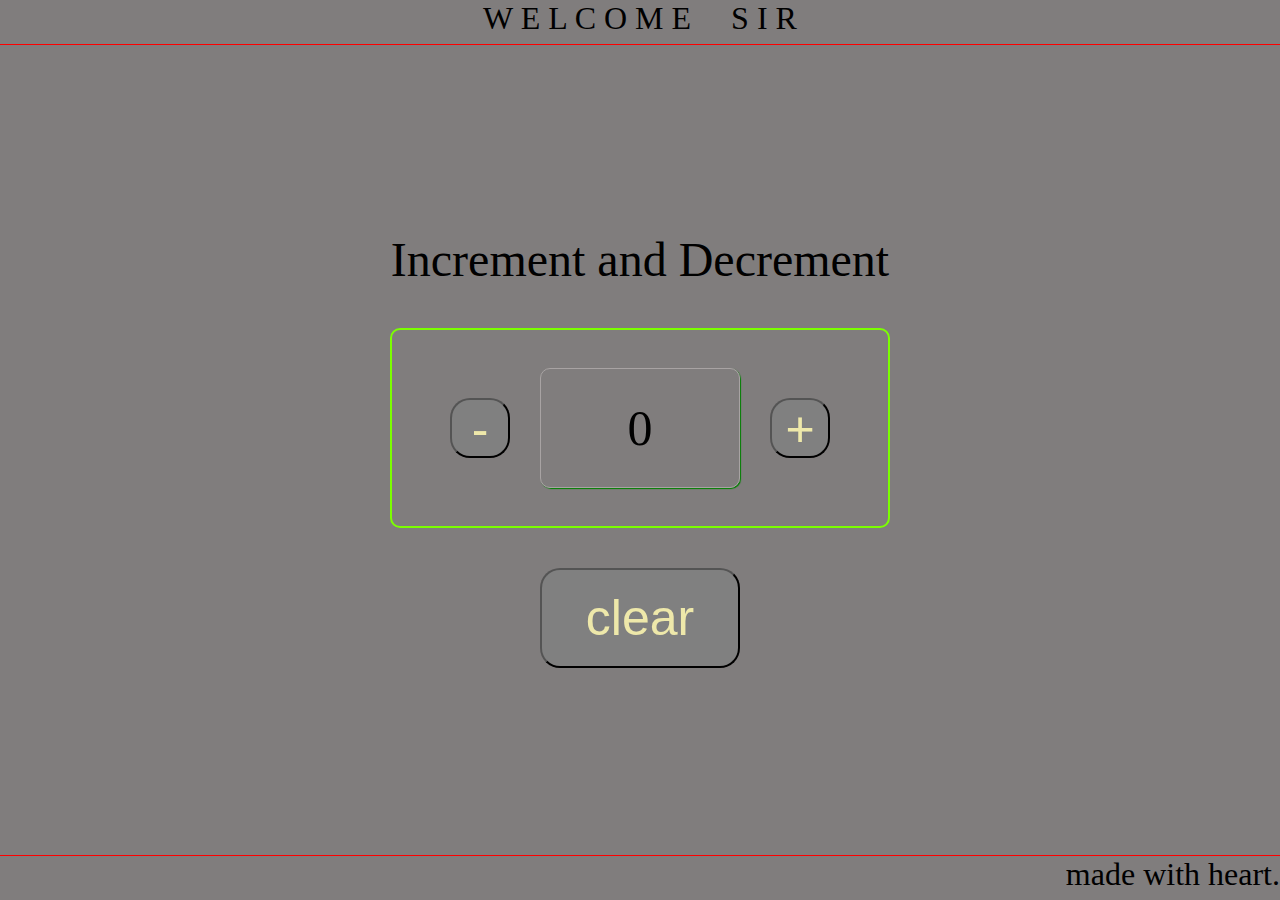
<file: 01. Increment and Decrement/index.html>
<!DOCTYPE html>
<html lang="en">
<head>
    <meta charset="UTF-8">
    <meta name="viewport" content="width=device-width, initial-scale=1.0">
    <link rel="stylesheet" href="./style.css">
    <title>Document</title>
</head>
<body>
    <div class="container">
        <div class="header">W E L C O M E &nbsp; &nbsp; S I R</div>

        <div class="menu">
            <div class="heading2">Increment and Decrement</div>
            <div class="function">
                <div class="btn1"><button class="button1">-</button></div>

                <div class="dis1"><p class="display">0</p></div>

                <div class="btn2"><button class="button2">+</button></div>
            </div>
            <div class="clearDIV"><button class="clearBTN" >clear</button></div>
        </div>

        
        <div class="footer"><span>made with heart.</span></div>
    </div>

    <script src="./index.js"></script>
</body>
</html>
</file>
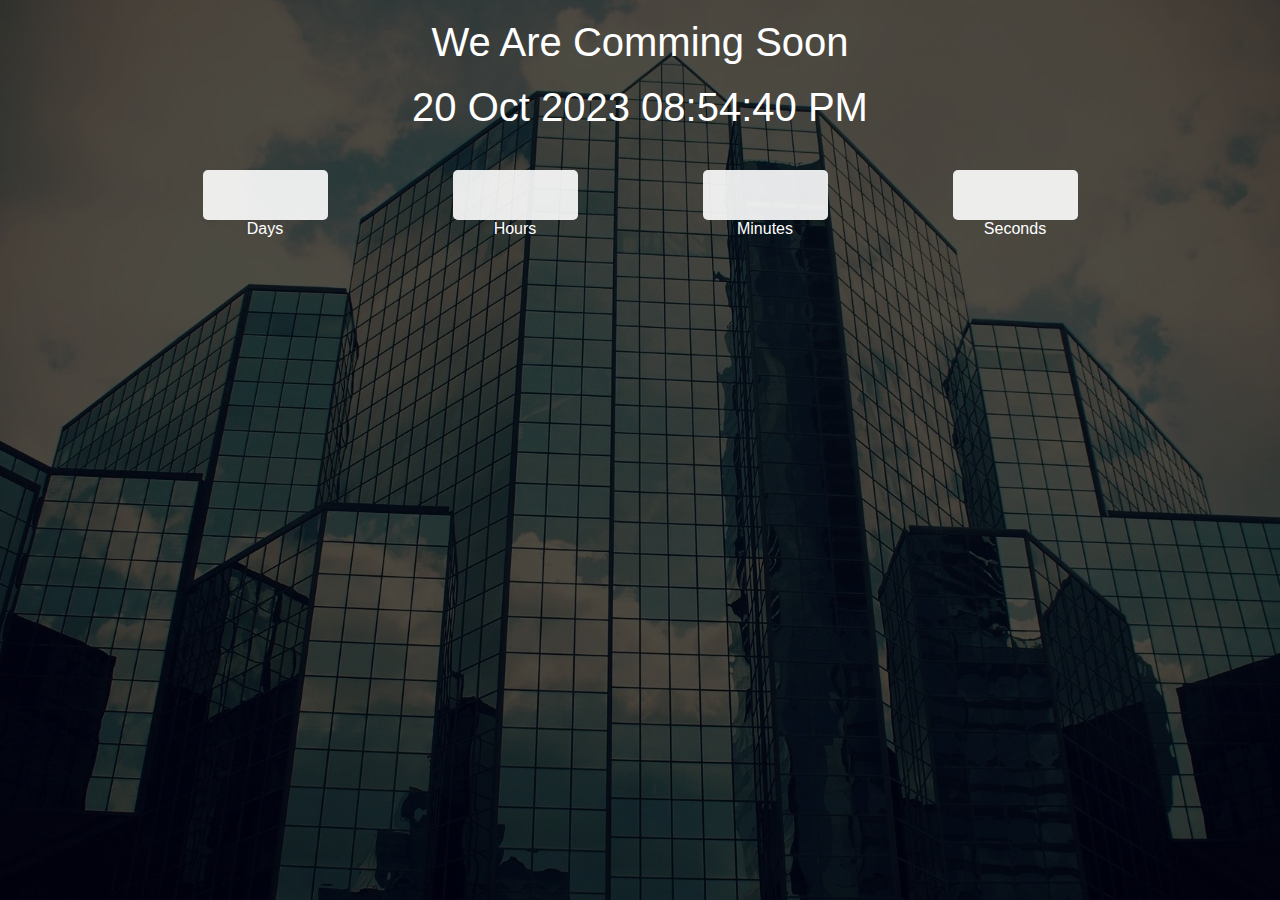
<file: 02. count down/index.html>
<!DOCTYPE html>
<html lang="en">
<head>
    <meta charset="UTF-8">
    <meta name="viewport" content="width=device-width, initial-scale=1.0">
    <title>Document</title>
    <link rel="stylesheet" href="style.css">
</head>
<body>
    <div class="main">
        <div class="overlay">
            <div class="title">We Are Comming Soon</div>
            <div class="title" id="end-date">20 March 2022 10:00 PM</div>

            <div class="col">
                <div>
                    <input type="text" readonly><br>
                    <label for="">Days</label>
                </div>
                <div>
                    <input type="text" readonly><br>
                    <label for="">Hours</label>
                </div>
                <div>
                    <input type="text" readonly><br>
                    <label for="">Minutes</label>
                </div>
                <div>
                    <input type="text" readonly><br>
                    <label for="">Seconds</label>
                </div>
            </div>
        </div>
    </div>
    

    <script src="./index.js"></script>
</body>
</html>
</file>
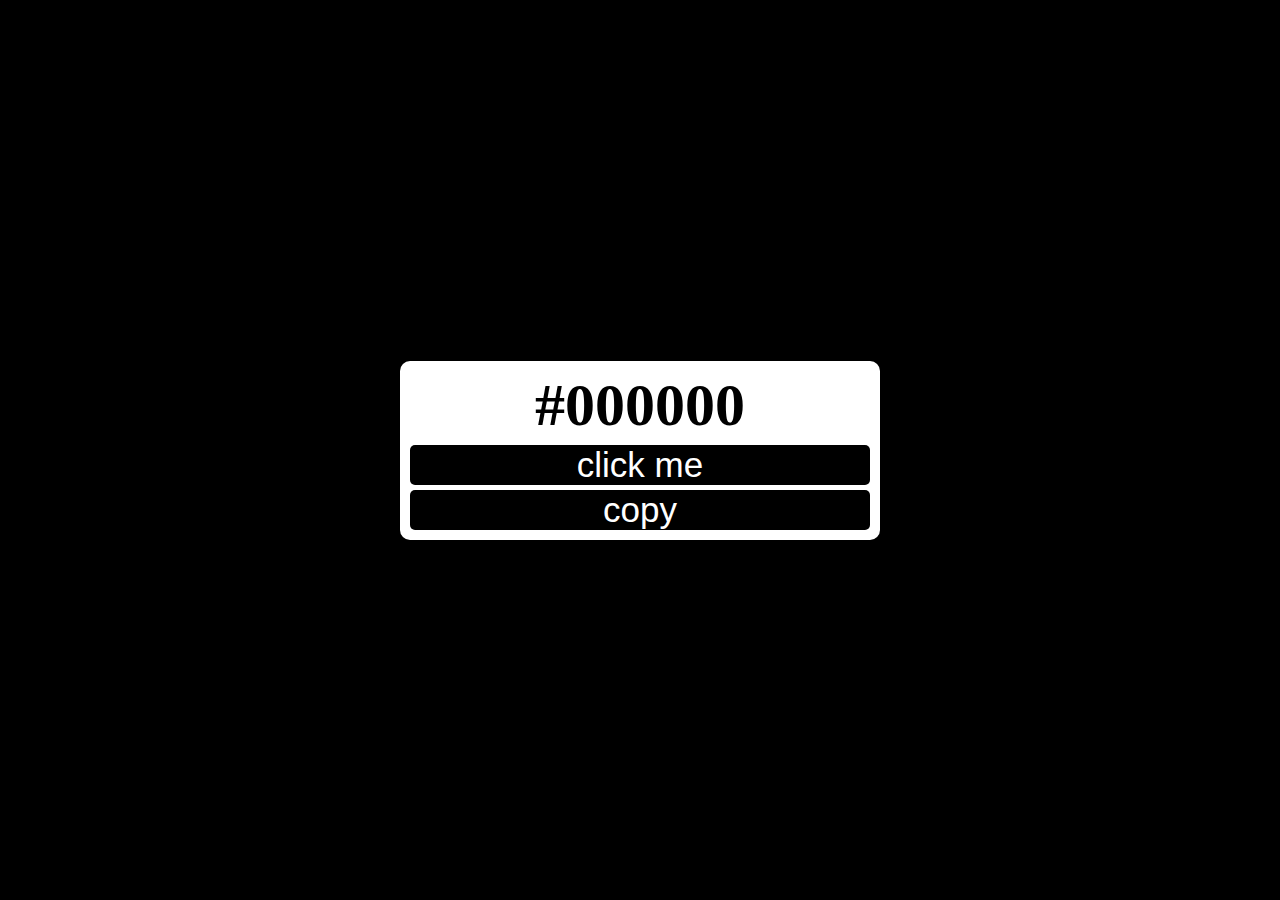
<file: 03. Random Color Generator/index.html>
<!DOCTYPE html>
<html lang="en">
<head>
    <meta charset="UTF-8">
    <meta name="viewport" content="width=device-width, initial-scale=1.0">
    <title>Document</title>
    <link rel="stylesheet" href="style.css">
</head>
<body>
    <div class="main">
        <div class="container">
            <h2 id="clrr">#000000</h2>
            <button id="btn">click me</button>
            <button id="cpyy">copy</button>
        </div>
    </div>


    <script src="./index.js"></script>
</body>
</html>
</file>
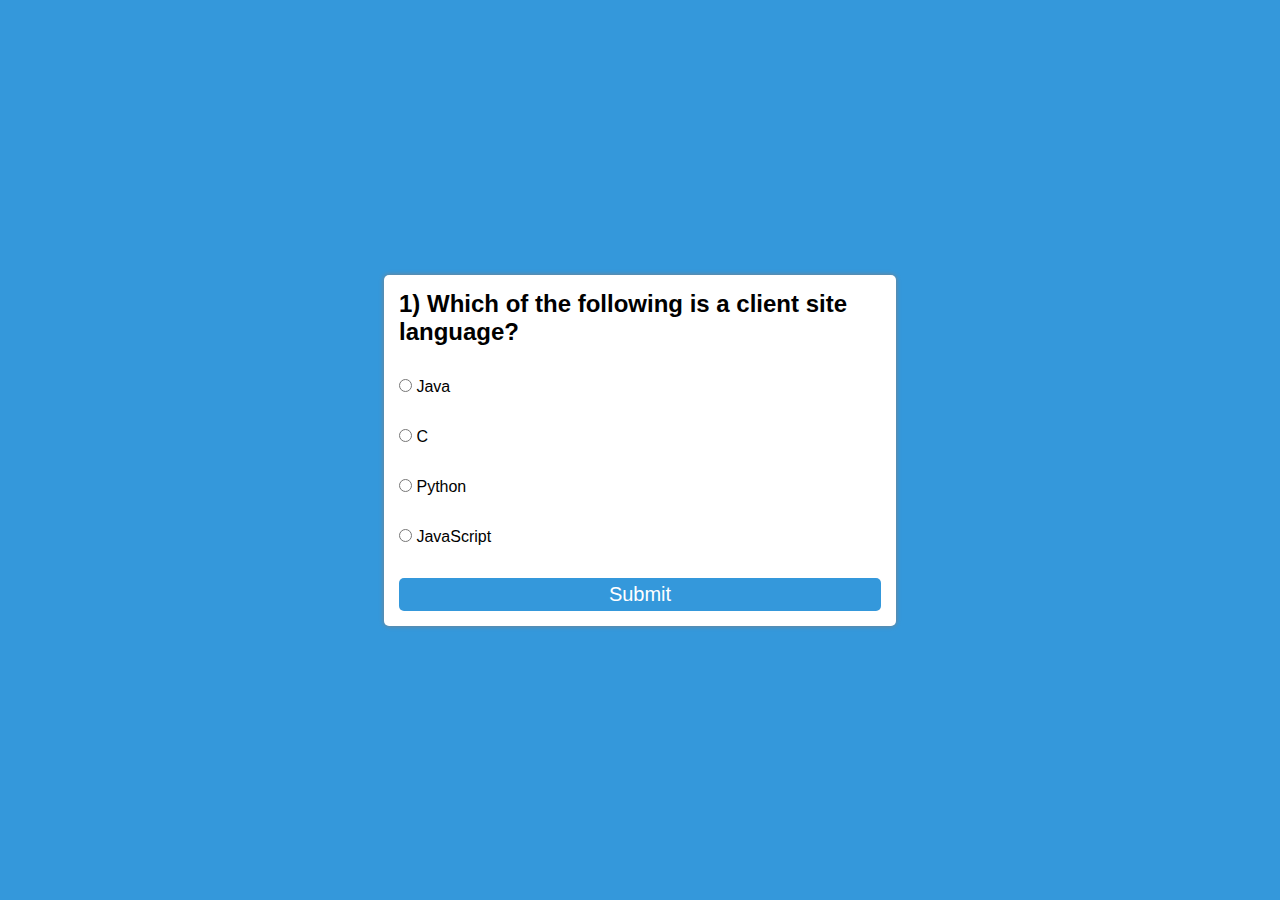
<file: 04. Quiz App/index.html>
<!DOCTYPE html>
<html lang="en">
<head>
    <meta charset="UTF-8">
    <meta name="viewport" content="width=device-width, initial-scale=1.0">
    <title>Document</title>
    <link rel="stylesheet" href="style.css">
</head>
<body>
    <div class="main">
        <div id="box">
            <h2 id="quesBox" ><!-- 1) This is the dummy question. --></h2>
            
            <div class="row">
                <input class="options" id="option1" type="radio" value="a" name="option"> 
                <label for="option1">Option 1</label>
            </div>
            
            <div class="row">
                <input class="options" id="option2" type="radio" value="b" name="option"> 
                <label for="option2">Option 2</label>
            </div>
            
            <div class="row">
                <input class="options" id="option3" type="radio" value="c" name="option"> 
                <label for="option3">Option 3</label>
            </div>
            
            <div class="row">
                <input class="options" id="option4" type="radio" value="d" name="option"> 
                <label for="option4">Option 4</label>
            </div>
            <button class="btn" onclick="submitQuiz();">Submit</button>
        </div>
    </div>


    <script src="./index.js"></script>
</body>
</html>
</file>
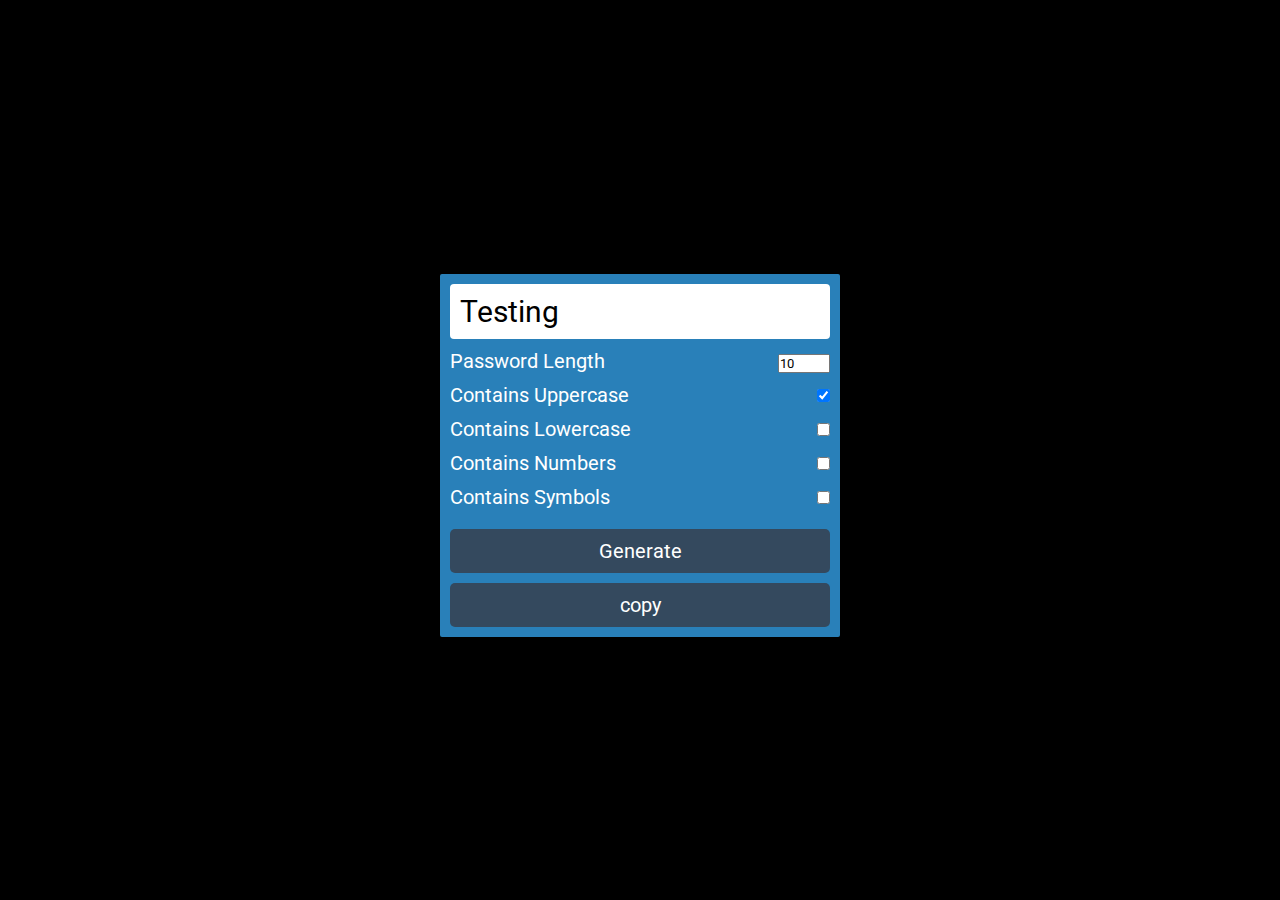
<file: 05. Password Generator -1/index.html>
<!DOCTYPE html>
<html lang="en">

<head>
    <meta charset="UTF-8">
    <meta http-equiv="X-UA-Compatible" content="IE=edge">
    <meta name="viewport" content="width=device-width, initial-scale=1.0">
    <title>Document</title>
    <link rel="stylesheet" href="style.css">
</head>

<body>
    <div class="main">
        <div class="box">
            <span id="pass-box">Testing</span>
            <div class="row">
                <div class="left">
                    Password Length
                </div>
                <div class="right">
                    <input type="number" name="" id="total-char" max="30" min="2" value="10" />
                </div>
            </div>
            <div class="row">
                <label for="upper-case">
                    <div class="left">
                       Contains Uppercase
                    </div>
                </label>
                <div class="right">
                    <input type="checkbox" name="" id="upper-case" checked/>
                </div>
            </div>
            <div class="row">
                <label for="lower-case">
                    <div class="left">
                      Contains Lowercase
                    </div>
                </label>
                <div class="right">
                    <input type="checkbox" name="" id="lower-case" />
                </div>
            </div>
            <div class="row">
                <label for="numbers">
                    <div class="left">
                    Contains Numbers
                    </div>
                </label>
                <div class="right">
                    <input type="checkbox" name="" id="numbers" />
                </div>
            </div>
            <div class="row">
                <label for="symbols">
                    <div class="left">
                    Contains Symbols
                    </div>
                </label>
                <div class="right">
                    <input type="checkbox" name="" id="symbols" />
                </div>
            </div>
            <div class="row rowbtn">
                <button id="btn">Generate</button>
                <button id="btn2">copy</button>
            </div>
        </div>
    </div>
    <script src="./index.js"></script>
</body>

</html>
</file>
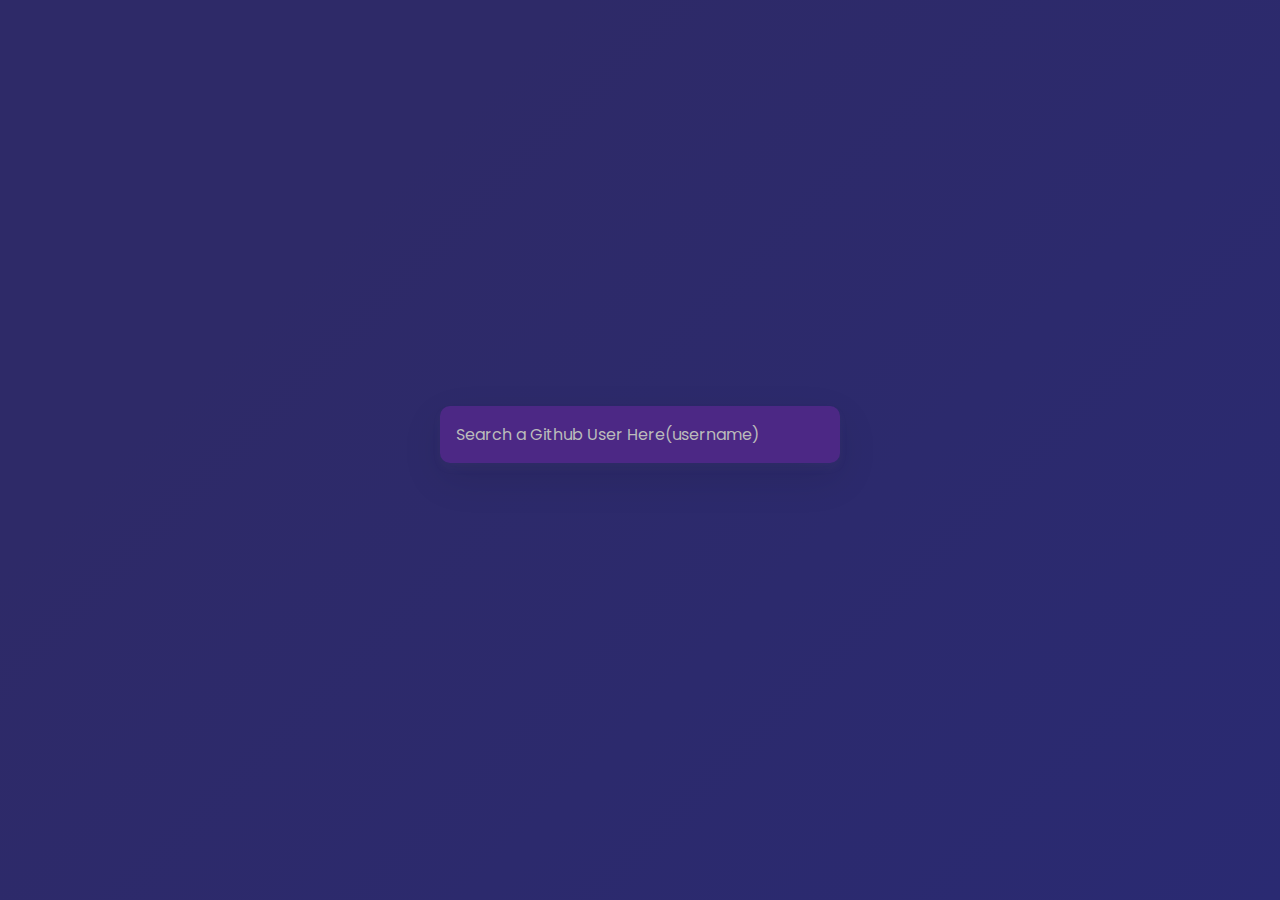
<file: 08. Github Profile App/index.html>
<!DOCTYPE html>
<html lang="en">

<head>
    <meta charset="UTF-8" />
    <meta name="viewport" content="width=device-width, initial-scale=1.0" />
    <title>Github Profiles</title>
    <link rel="stylesheet" href="./style.css" />
    <script src="./index.js" defer></script>
</head>

<body>
    <form id="form" onsubmit="return formSubmit()">
        <input type="text" id="search" autofocus placeholder="Search a Github User Here(username)" />
    </form>
    <main id="main">
        <!-- <div class="card">
            <div>
                <img class="avatar" src="https://picsum.photos/200" alt="Florin Pop">
            </div>
            <div class="user-info">
                <h2>Name</h2>
                <p>Bio</p>

                <ul class="info">
                    <li>###<strong>Followers</strong></li>
                    <li>##<strong>Following</strong></li>
                    <li>###<strong>Repos</strong></li>
                </ul>

                <div id="repos">
                    <a class="repo" href="#" target="_blank">Repo 1</a>
                    <a class="repo" href="#" target="_blank">Repo 2</a>
                    <a class="repo" href="#" target="_blank">Repo 3</a>
                </div>
            </div>
        </div> -->
    </main>
</body>

</html>
</file>
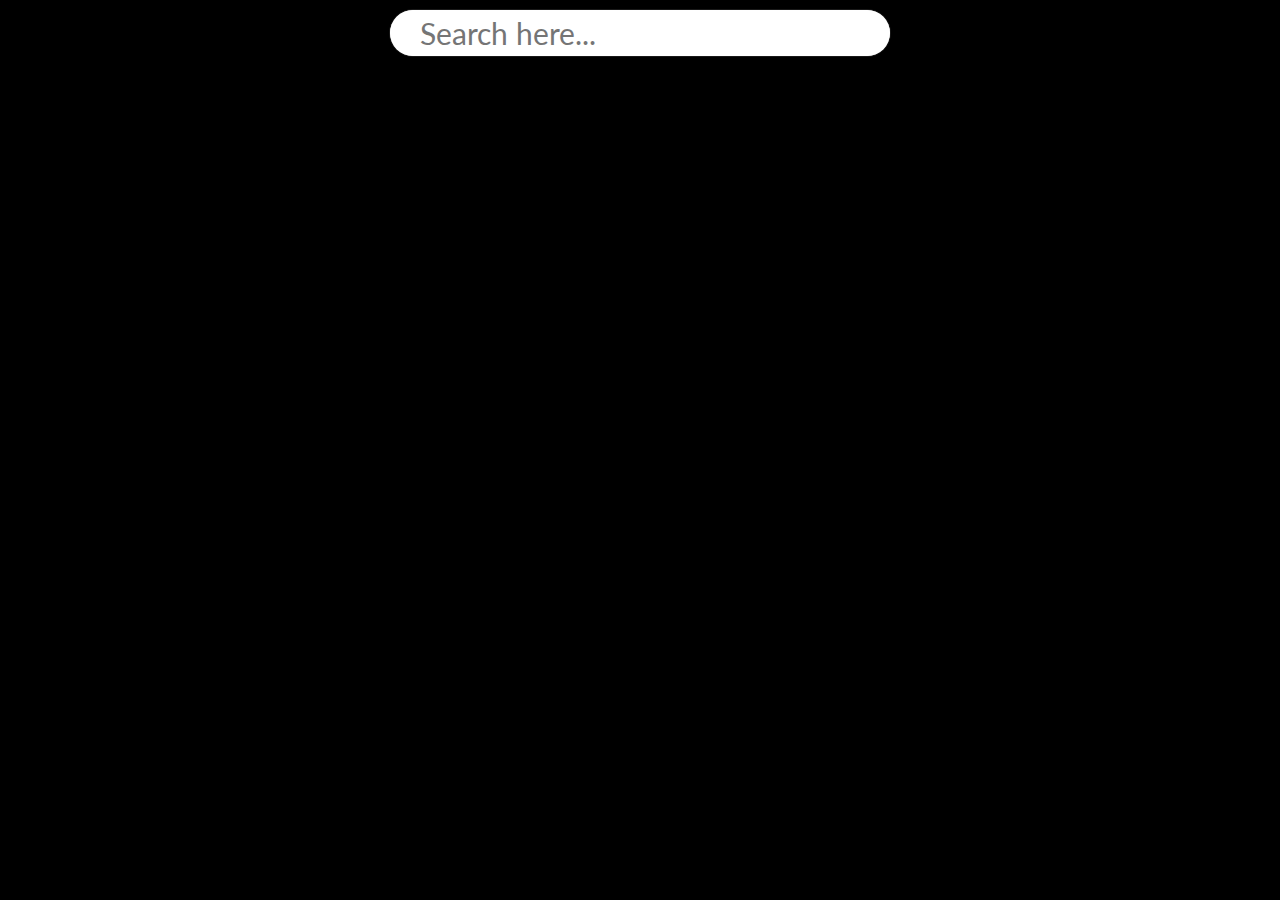
<file: 09. Movie Search App/index.html>
<!DOCTYPE html>
<html lang="en">

<head>
    <meta charset="UTF-8">
    <meta http-equiv="X-UA-Compatible" content="IE=edge">
    <meta name="viewport" content="width=device-width, initial-scale=1.0">
    <title>Document</title>
    <link rel="stylesheet" href="./style.css">
</head>

<body>
    <div class="main">
        <div class="row" style="justify-content: center;">
            <input type="search" id="search" autofocus autocomplete="off" placeholder="Search here..." />
        </div>
        <div class="row" id="movie-box">

        </div>
    </div>
    <script src="./index.js"></script>
</body>

</html>
</file>
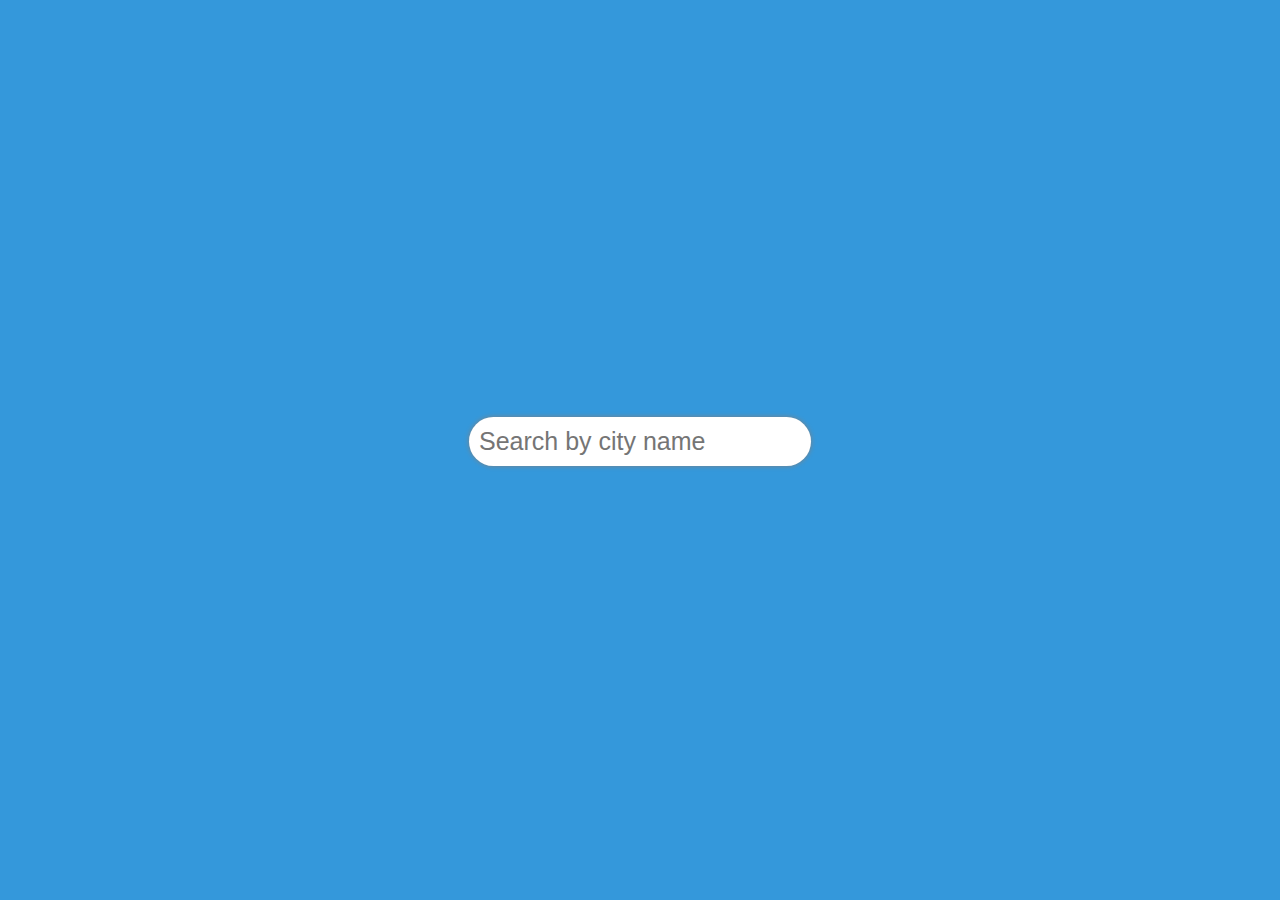
<file: 10. Weather App/index.html>
<!DOCTYPE html>
<html lang="en">

<head>
    <meta charset="UTF-8">
    <meta http-equiv="X-UA-Compatible" content="IE=edge">
    <meta name="viewport" content="width=device-width, initial-scale=1.0">
    <title>Document</title>
    <link rel="stylesheet" href="style.css" />
</head>

<body>
    <main>
        <div class="row" style="text-align: center;">
            <form action="">
                <input type="search" id="search" placeholder="Search by city name">
            </form>
        </div>
        <div class="row" id="weather">
            <!-- <div>
                <img src="https://openweathermap.org/img/wn/04n@2x.png" alt="">
            </div>
            <div>
                <h2>32 ℃</h2>
                <h4> Clear </h4>
            </div> -->
        </div>
    </main>
    <script src="index.js"></script>
</body>

</html>
</file>
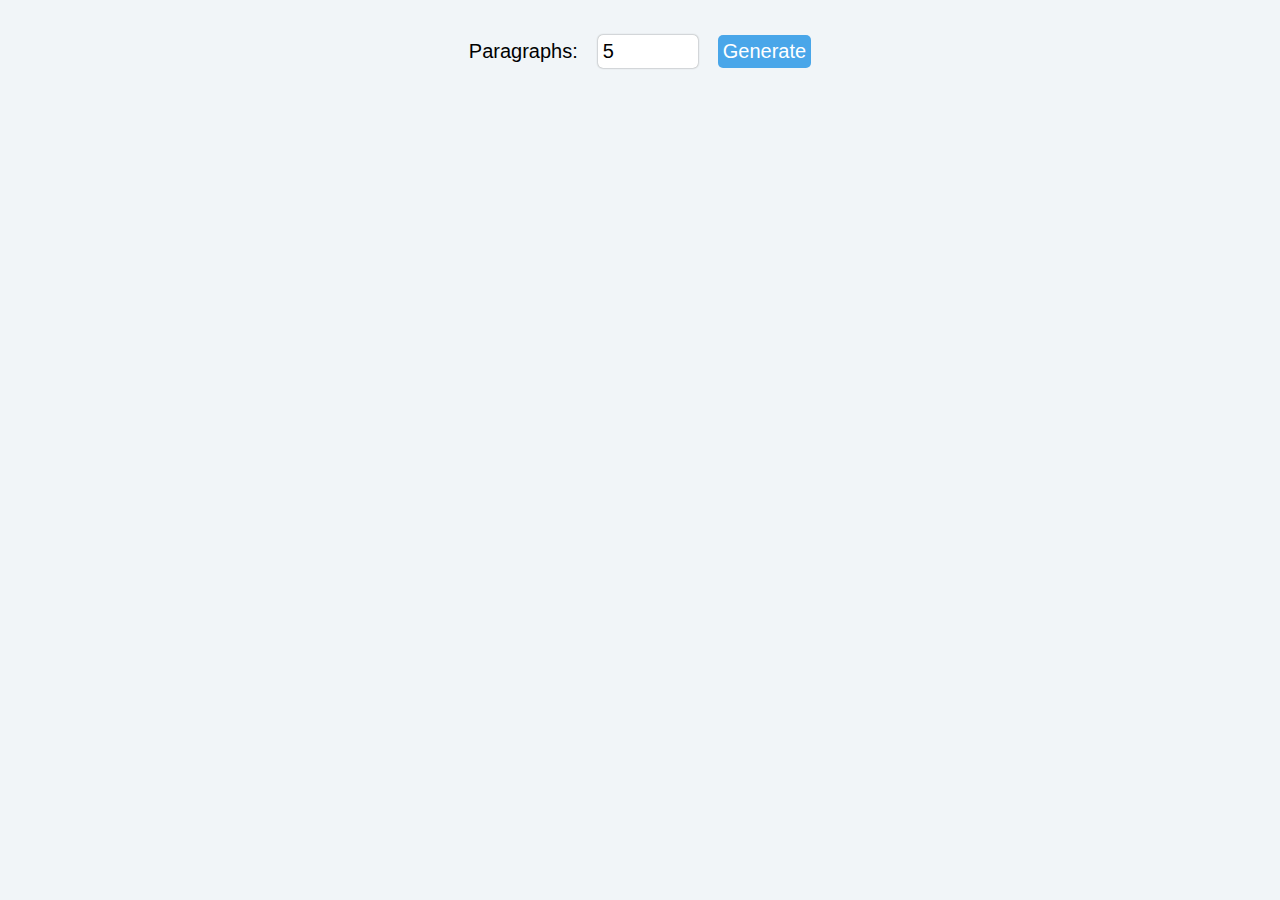
<file: 11. Random Paragraph Generator/index.html>
<!DOCTYPE html>
<html lang="en">

<head>
    <meta charset="UTF-8">
    <meta http-equiv="X-UA-Compatible" content="IE=edge">
    <meta name="viewport" content="width=device-width, initial-scale=1.0">
    <title>Document</title>
    <link rel="stylesheet" href="./style.css">
</head>

<body>
    <div id="main">
        <div class="row">
            <div>
                Paragraphs:
            </div>
            <div>
                <input type="number" value="5" id="items">
            </div>
            <div>
                <button onclick="generate()">Generate</button>
            </div>
        </div>
        <div class="row" style="display: block;" id="data">

        </div>
    </div>
    <script src="./index.js"></script>
</body>

</html>
</file>
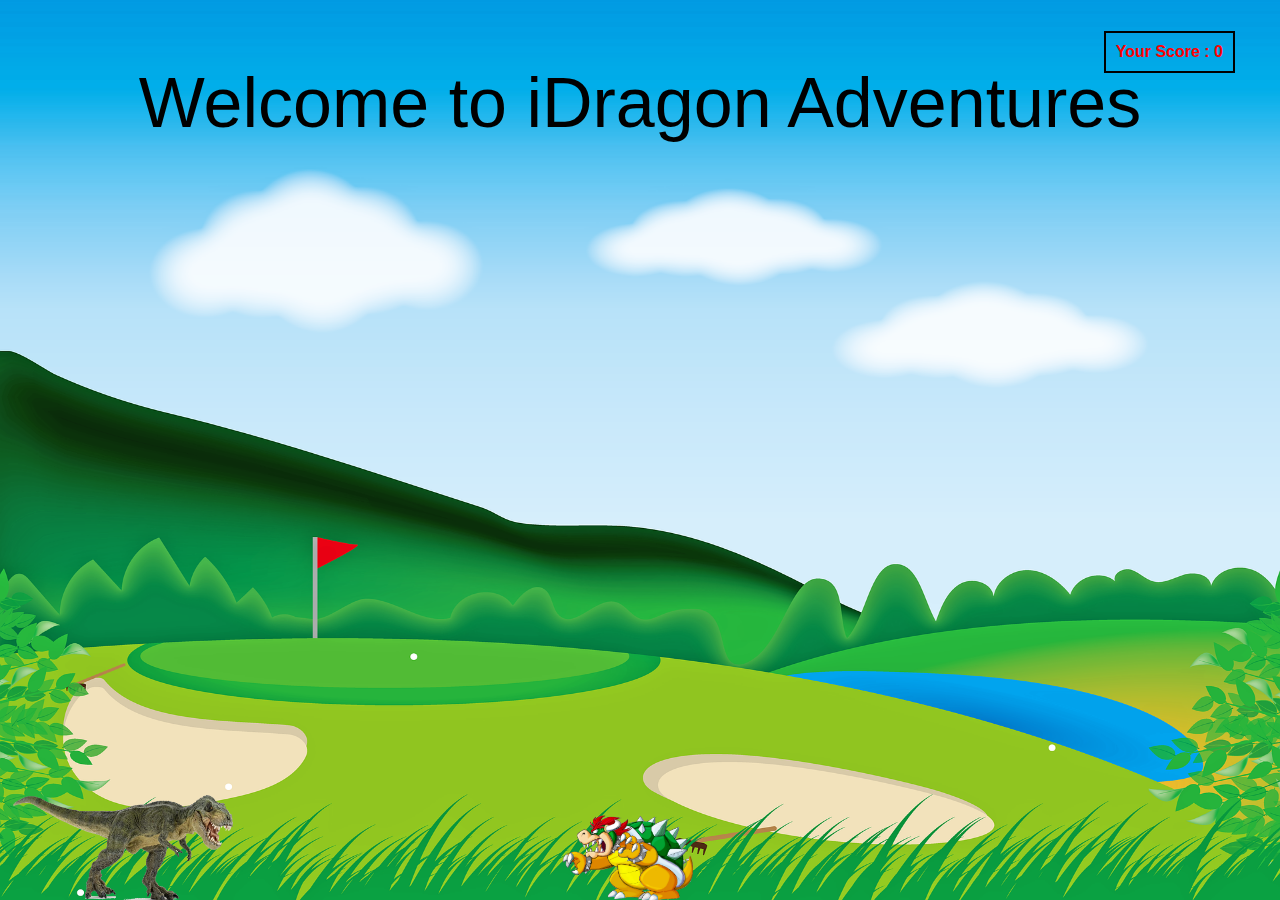
<file: 13. iDragon game/index.html>
<!DOCTYPE html>
<html lang="en">
<head>
    <meta charset="UTF-8">
    <meta name="viewport" content="width=device-width, initial-scale=1.0">
    <link rel="stylesheet" href="style.css">
    <title>iDragon - JavaScript Game</title>
</head>
<body>
    <div class="gameContainer">
        <div class="gameOver">Welcome to iDragon Adventures</div>
        <!-- <div class="gameOver">Welcome to iDragon - Created by Mohit</div> -->
        <div class="dino"></div>
        <div id="scoreCont">Your Score : 0</div>
        <div class="obstacle obstacleAni"></div>
    </div>

    <script src="./script.js"></script>
</body>
</html>
</file>
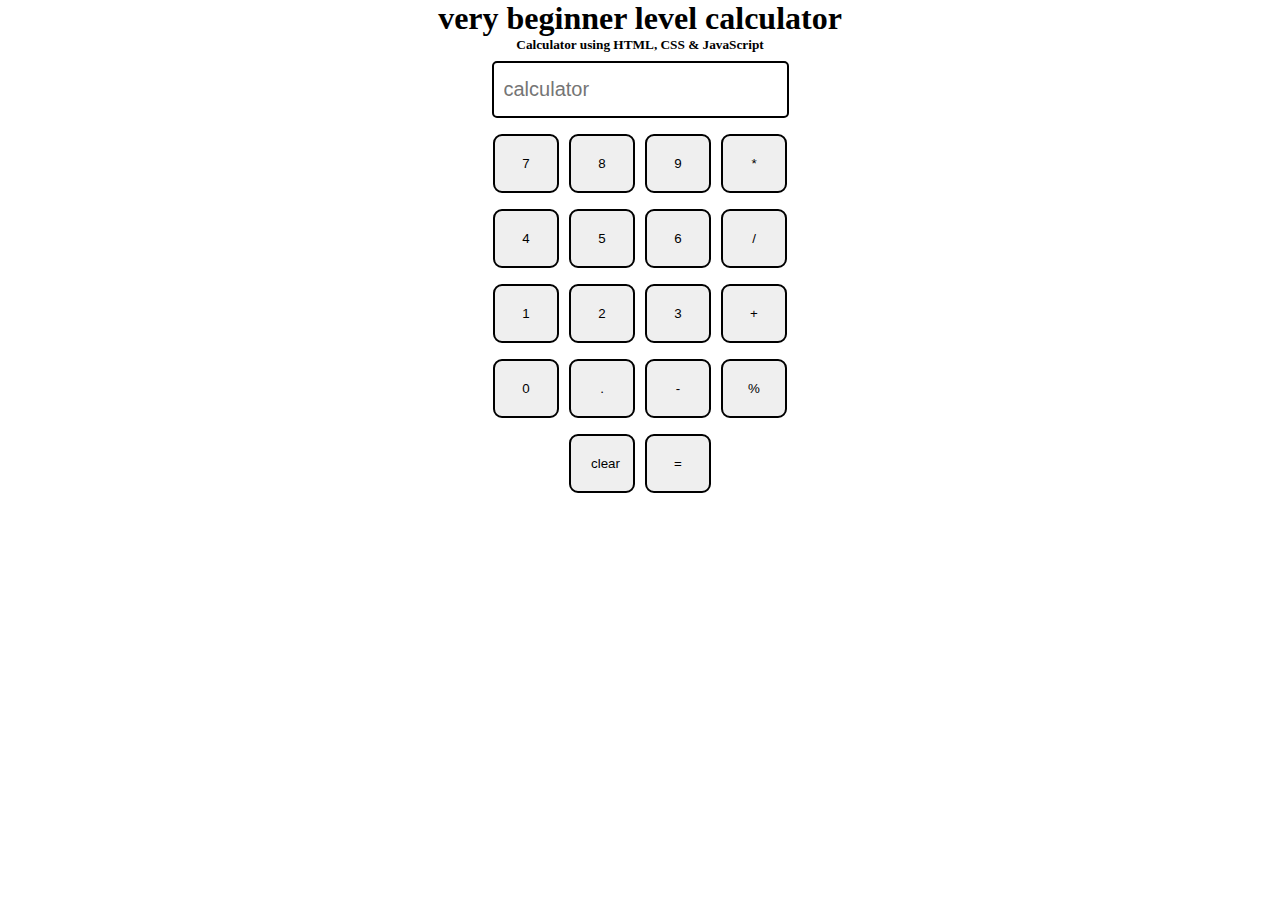
<file: 14. Calculator/index.html>
<!DOCTYPE html>
<html lang="en">
<head>
    <meta charset="UTF-8">
    <meta name="viewport" content="width=device-width, initial-scale=1.0">
    <link rel="stylesheet" href="style.css">
    <title>Calculator</title>
</head>
<body>
    <h1 class="text-center">very beginner level calculator</h1>
    <h5 class="text-center">Calculator using HTML, CSS & JavaScript</h5>
    <div class="container flex flex-col items-center mx-auto">
        <div class="row">
            <input type="text" name="" class="input" id="" placeholder="calculator">
        </div>
        <div class="row 1">
            <button class="button">7</button>
            <button class="button">8</button>
            <button class="button">9</button>
            <button class="button">*</button>
        </div>
        <div class="row 2">
            <button class="button">4</button>
            <button class="button">5</button>
            <button class="button">6</button>
            <button class="button">/</button>
        </div>
        <div class="row 3">
            <button class="button">1</button>
            <button class="button">2</button>
            <button class="button">3</button>
            <button class="button">+</button>
        </div>
        <div class="row 4">
            <button class="button">0</button>
            <button class="button">.</button>
            <button class="button">-</button>
            <button class="button">%</button>
        </div>
        <div class="row 5">
            <button class="button">clear</button>
            <button class="button">=</button>
        </div>
    </div>
    

    <script src="./script.js"></script>
</body>
</html>
</file>
<file: 01. Increment and Decrement/style.css>
*{
    margin: 0;
    padding: 0;
    box-sizing: border-box;
}
.container{
    background-color: rgb(128, 125, 125);
    width: 100vw;
    height: 100vh;
}
.header{
    border-bottom: 1px solid red;
    height: 5%;
    text-align: center;
    font-size: 200%;
}
.menu{
    height: 90%;
    display: flex;
    flex-direction: column;
    gap: 5%;
    align-items: center;
    justify-content:  center;
}
.function{
    display: flex;
    width: 500px;
    height: 200px;
    border: 2px solid rgb(123, 255, 0);
    border-radius: 10px;
    align-items: center;
    justify-content: center;
    gap: 30px;
}
button{
    width: 60px;
    height: 60px;
    background-color: gray;
    color: palegoldenrod;
    font-size: 50px;
    border-radius: 20px;
}
.button1:hover{
    width: 62px;
    height: 62px;
    background-color: rgb(129, 107, 107);
    color: palegoldenrod;
    font-size: 50px;
}
.button2:hover{
    width: 62px;
    height: 62px;
    background-color: rgb(129, 107, 107);
    color: palegoldenrod;
    font-size: 50px;
}
.dis1{
    width: 200px;
    height: 120px;
    border: 1px solid rgb(168, 163, 163);

    display: flex;
    align-items: center;
    justify-content: center;
    border-radius: 10px;
    box-shadow: 1px 1px 1px green;
}
.heading2{
    font-size: 300%;
}
.display{
    font-size: 50px;
}
.clearBTN{
    width: 200px;
    height: 100px;
}
.clearBTN:hover{
    font-size: 60px;
    background-color: rgb(65, 50, 50);
    color: rgb(14, 16, 17);
}
.footer{
    border-top: 1px solid red;
    height: 5%;
    text-align: end;
    font-size: 200%;
}
</file>
<file: 02. count down/style.css>
*{
    padding: 0;
    margin: 0;
    box-sizing: border-box;
    font-family: 'Poppins', sans-serif;
}
@import url('https://fonts.googleapis.com/css2?family=Poppins:wght@100&display=swap');
.main{
    width: 100%;
    height: 100vh;
    background: url(./bc.webp);
    background-size: cover;
    background-position: center;
}
.overlay{
    width: 100%;
    height: 100%;
    display: flex;
    flex-direction: column;
    align-items: center;
    color: white;
    background-color: rgba(0, 0, 0, 0.7);
}
.title{
    margin-top: 20px;
    color: white;
    text-align: center;
    font-size: 2.5rem;
}
.col{
    margin-top: 40px;
    width: 1000px;
    color: white;
    display: flex;
    justify-content: center;
    text-align: center;
}
.col div{
    width: 250px;
    text-align: center;
}
input{
    width: 50%;
    height: 50px;
    background-color: rgba(255, 255, 255, 0.9);
    border-color: transparent;
    border-radius: 5px;
    text-align: center;
    font-size: 30px;
}
</file>
<file: 03. Random Color Generator/style.css>
@import url('https://fonts.googleapis.com/css2?family=Roboto+Condensed:wght@100&display=swap');
*{
    margin: 0;
    padding: 0;
    box-sizing: border-box;
}
body{
    transition: 0.5s;
    background-color: black;
}
.main{
    width: 100%;
    height: 100vh;
    display: flex;
    justify-content: center;
    align-items: center;
}
.container{
    width: 30rem;
    padding: 10px;
    border-radius: 10px;
    font-size: 40px;
    background-color: white;
    text-align: center;
}
button{
    margin-top: 5px;
    width: 100%;
    display: block;
    font-size: 35px;
    background-color: black;
    color: white;
    border: none;
    border-radius: 5px;
}
</file>
<file: 04. Quiz App/style.css>
@import url('https://fonts.googleapis.com/css2?family=Roboto+Condensed:wght@100&display=swap');
*{
    margin: 0;
    padding: 0;
    box-sizing: border-box;
    font-family: "Roboto",sans-serif;
}
body{
    transition: 1s;
    background-color: #3498db;
}
.main{
    width: 100%;
    height: 100vh;
    display: flex;
    justify-content: center;
    align-items: center;
    flex-direction: column;
}
#box{
    width: 40%;
    padding: 15px;
    box-shadow: 0px 0px 5px gray;
    background-color: white;
    border-radius: 5px;
}
.row{
    width: 100%;
    margin: 2rem;
    margin-left: 0;


}
.btn{
    width: 100%;
    padding: 5px;
    font-size: 20px;
    color: white;
    border: none;
    border-radius: 5px;
    background-color: #3498db;
    transition: 1s;
}
</file>
<file: 05. Password Generator -1/style.css>
@import url('https://fonts.googleapis.com/css2?family=Roboto:wght@300&display=swap');
* {
    padding: 0;
    margin: 0;
    box-sizing: border-box;
    font-family: 'Roboto', sans-serif;
    transition: 0.5s;
}

input:focus-visible {
    outline: 0;
}

.main {
    background-color: black;
    min-height: 100vh;
    display: flex;
    justify-content: center;
    align-items: center;
}

.box {
    min-width: 400px;
    padding: 10px;
    box-shadow: 0 4px 10px rgb(0 0 0 / 50%);
    background: #2980b9;
    border-radius: 2px;
    margin-top: 10px;
}

#pass-box {
    width: 100%;
    display: block;
    background-color: white;
    font-size: 30px;
    padding: 10px;
    border-radius: 4px;
}

.row {
    width: 100%;
    display: flex;
    margin-top: 10px;
    justify-content: space-between;
    color: white;
    font-size: 20px;
}

.rowbtn {
    flex-direction: column;
}

label {
    user-select: none;
}

#btn {
    width: 100%;
    font-size: 20px;
    outline: 0;
    border: 0;
    padding: 10px;
    background-color: #34495e;
    color: white;
    margin-top: 10px;
    border-radius: 5px;
}

#btn2 {
    width: 100%;
    font-size: 20px;
    outline: 0;
    border: 0;
    padding: 10px;
    background-color: #34495e;
    color: white;
    margin-top: 10px;
    border-radius: 5px;
}
</file>
<file: 08. Github Profile App/style.css>
@import url("https://fonts.googleapis.com/css2?family=Poppins:wght@200;400;600&display=swap");
* {
    box-sizing: border-box;
    padding: 0;
    margin: 0;
}

body {
    background-color: #2a2a72;
    background-image: linear-gradient(315deg, #2a2a72 0%, #2e2a68 74%);
    display: flex;
    flex-direction: column;
    align-items: center;
    justify-content: center;
    font-family: "Poppins", sans-serif;
    margin: 0;
    min-height: 100vh;
}

input {
    background-color: #4c2885;
    border-radius: 10px;
    border: none;
    box-shadow: 0 5px 10px rgba(154, 160, 185, 0.05), 0 15px 40px rgba(0, 0, 0, 0.1);
    color: white;
    font-family: inherit;
    font-size: 1rem;
    padding: 1rem;
    margin-bottom: 2rem;
    width: 400px;
}

input::placeholder {
    color: #bbb;
}

input:focus {
    outline: none;
}

.card {
    background-color: #4c2885;
    background-image: linear-gradient(315deg, #4c2885 0%, #4c11ac 100%);
    border-radius: 20px;
    box-shadow: 0 5px 10px rgba(154, 160, 185, 0.05), 0 15px 40px rgba(0, 0, 0, 0.1);
    display: flex;
    padding: 3rem;
    max-width: 800px;
}

.avatar {
    border: 10px solid #2a2a72;
    border-radius: 50%;
    height: 150px;
    width: 150px;
}

.user-info {
    color: #eee;
    margin-left: 2rem;
}

.user-info h2 {
    margin-top: 0;
}

.user-info ul {
    display: flex;
    justify-content: space-between;
    list-style-type: none;
    padding: 0;
    max-width: 400px;
}

.user-info ul li {
    display: flex;
    margin-right: 10px;
    align-items: center;
}

.user-info ul li strong {
    font-size: 0.9rem;
    margin-left: 0.5rem;
}

.repo {
    background-color: #2a2a72;
    border-radius: 5px;
    display: inline-block;
    color: white;
    font-size: 0.7rem;
    padding: 0.25rem 0.5rem;
    margin-right: 0.5rem;
    margin-bottom: 0.5rem;
    text-decoration: none;
}
</file>
<file: 09. Movie Search App/style.css>
@import url('https://fonts.googleapis.com/css2?family=Lato:ital,wght@0,300;1,300&display=swap');
* {
    padding: 0;
    margin: 0;
    font-family: 'Lato', sans-serif;
    box-sizing: border-box;
}

.main {
    width: 100%;
    min-height: 100vh;
    background-color: black;
}

.row {
    display: flex;
    flex-wrap: wrap;
    justify-content: space-between;
}

.box {
    padding: 10px;
    width: 25%;
    flex-basis: 25%;
    height: 400px;
    border-radius: 5px;
    overflow: hidden;
    border-radius: 5px;
    position: relative;
}

.box img {
    width: 100%;
    height: 100%;
    box-shadow: 0 4px 5px rgb(0 0 0 / 20%);
}

.box .overlay {
    width: 100%;
    max-height: 100%;
    min-height: auto;
    position: absolute;
    bottom: -100%;
    font-weight: bold;
    padding: 20px;
    border-radius: 10px 10px 0px 0px;
    left: 0;
    transition: 0.5s;
    background-color: white;
}

.box span {
    color: orange;
    display: inline-block;
    font-weight: bold;
    font-size: 25px;
}

.title {
    width: 100%;
    display: flex;
    justify-content: space-between;
}

.box:hover .overlay {
    bottom: 0%;
}

.overlay h2 {
    margin-bottom: 10px;
}

#search {
    width: 500px;
    padding: 5px 30px;
    background-color: rgba(52, 73, 94, 0.7);
    outline: none;
    border: none;
    box-shadow: 0px 0px 1px white;
    color: White;
    margin-top: 10px;
    font-size: 30px;
    border-radius: 25px;
    transition: 1s;
    margin-bottom: 15px;
}

#search:focus {
    background-color: white;
    color: black;
}
</file>
<file: 10. Weather App/style.css>
* {
    padding: 0;
    margin: 0;
    font-family: Verdana, Geneva, Tahoma, sans-serif;
    box-sizing: border-box;
}

main {
    width: 100%;
    height: 100vh;
    background-color: #3498db;
    display: flex;
    justify-content: center;
    align-items: center;
    flex-direction: column;
}

.row {
    display: flex;
    align-items: center;
    /* vertically */
    justify-content: center;
    /* horizontally */
    width: 1000px;
    margin: 10px;
    font-size: 40px;
    color: white;
}

#search {
    font-size: 25px;
    padding: 10px;
    border-radius: 25px;
    border: none;
    outline: none;
    box-shadow: 0px 0px 5px grey;
}
</file>
<file: 11. Random Paragraph Generator/style.css>
* {
    padding: 0;
    margin: 0;
    box-sizing: border-box;
    font-family: Verdana, Geneva, Tahoma, sans-serif;
}

#main {
    width: 100%;
    min-height: 100vh;
    display: flex;
    flex-direction: column;
    justify-content: start;
    align-items: center;
    background-color: #f1f5f8;
}

.row {
    width: 1000px;
    display: flex;
    flex-direction: row;
    justify-content: center;
    align-items: center;
    padding: 10px;
    font-size: 20px;
    margin-top: 15px;
}

.row div {
    padding: 10px;
}

.row input {
    width: 100px;
    padding: 5px;
    border-radius: 5px;
    border: 0;
    font-size: 20px;
    box-shadow: 0px 0px 2px grey;
}

.row button {
    background-color: #49a6e9;
    padding: 5px;
    border-radius: 5px;
    border: 0;
    font-size: 20px;
    border-radius: 5px;
    color: white;
    outline: none;
    border: none;
}

.row p {
    margin-top: 10px;
    font-size: 16px;
    text-align: justify;
}
</file>
<file: 13. iDragon game/style.css>
*{
    margin: 0;
    padding: 0;
    box-sizing: border-box;
}
body{
    overflow: hidden;
}
.gameContainer{
    background-image: url(./bg.png);
    background-repeat: no-repeat;
    background-size: 100vw 100vh;
    width: 100%;
    height: 100vh;

}
.dino{
    background-image: url(./dino.png);
    background-repeat: no-repeat;
    background-size: cover;
    width: 220px;
    height: 110px;
    position: absolute;
    bottom: 0px;
    left: 1vw;

}
.obstacle{
    width: 130px;
    height: 85px;
    background-image: url(./dragon.png);
    background-size: cover;
    position: absolute;
    bottom: 0px;
    left: 44vw;
}
.animateDino{
    animation: dino 1.5s linear;
}
.obstacleAni{
    animation: obstacleAni 5s linear infinite;
}
.gameOver{
    position: relative;
    top: 63px;
    font-size: 70px;
    text-align: center;
    font-family: sans-serif;
}
#scoreCont{
    color: red;
    font-weight: bold;
    font-family: sans-serif;
    position: absolute;
    right: 45px;
    top: 31px;
    border: 2px solid black;
    padding: 10px;
}

@keyframes dino{
    0%{
        bottom: 0px;
    }
    50%{
        bottom: 200px;
    }
    100%{
        bottom: 0px;
    }
}

@keyframes obstacleAni {
    0%{
        left: 100vw;
    }
    100%{
        left: -10vw;
    }
}
</file>
<file: 14. Calculator/style.css>
*{
    margin: 0;
    padding: 0;
    box-sizing: border-box;
}
.text-center{
    text-align: center;
}
.mx-auto{
    margin: auto;
}
.button{
    width: 66px;
    padding: 20px;
    margin: 0 3px ;
    border: 2px solid black;
    border-radius: 9px;
    cursor: pointer;
}
.flex{
    display: flex;
}
.flex-col{
    flex-direction: column;
}
.items-center{
    align-items: center;
}
.row{
    margin: 8px 0;
}
.input{
    font-size: 20px;
    margin: 0;
    padding: 15px 10px;
    border: 2px solid black;
    border-radius: 5px;
    width: 297px;
}
</file>
